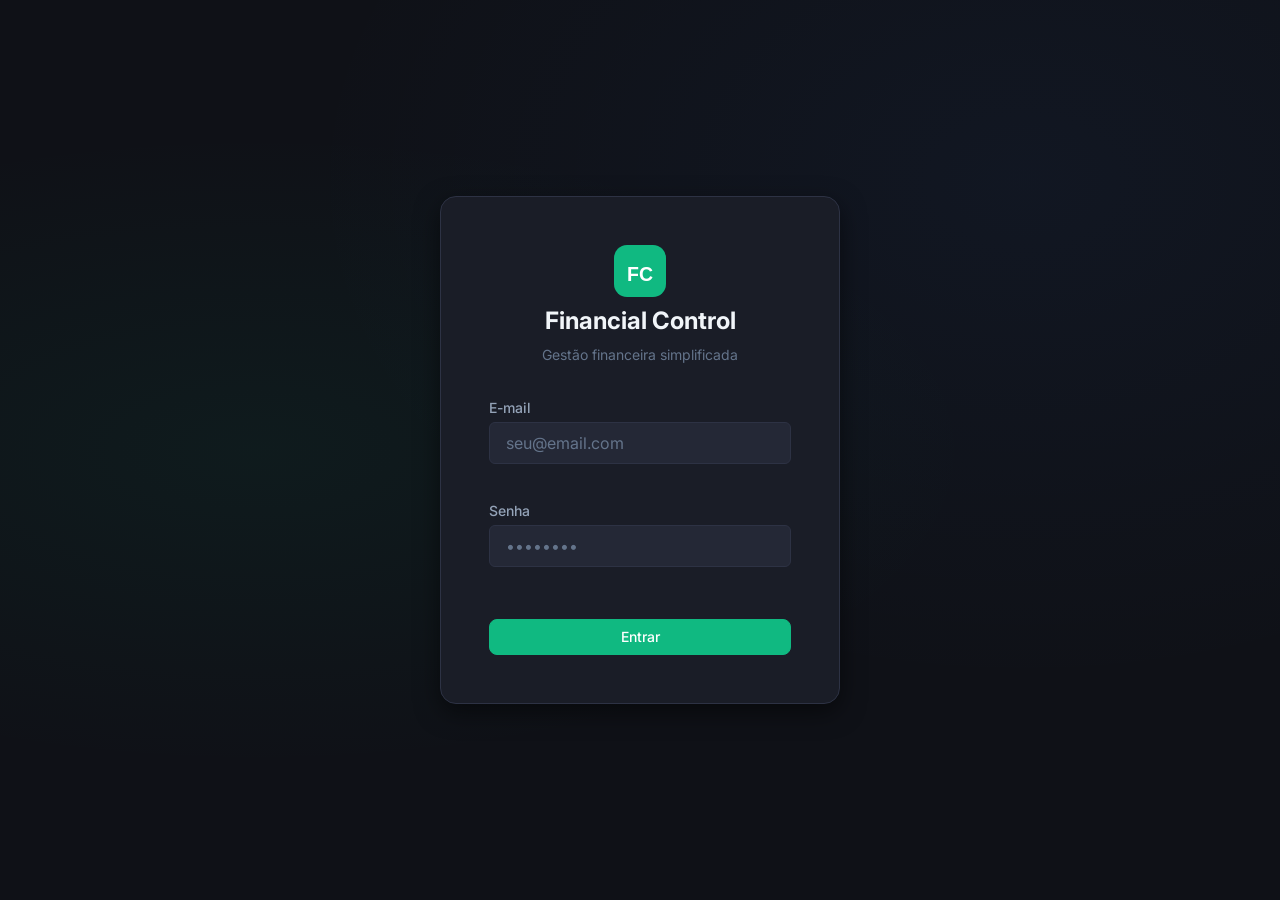
<file: index.html>
<!DOCTYPE html>
<html lang="pt-BR">
<head>
    <meta charset="UTF-8">
    <meta name="viewport" content="width=device-width, initial-scale=1.0">
    <title>Login — Financial Control</title>
        <link rel="icon" type="image/png" href="img/favicon.png">

    <link rel="preconnect" href="https://fonts.googleapis.com">
    <link rel="preconnect" href="https://fonts.gstatic.com" crossorigin>
    <link href="https://fonts.googleapis.com/css2?family=Inter:wght@400;500;600;700&display=swap" rel="stylesheet">
    <link rel="stylesheet" href="css/variables.css">
    <link rel="stylesheet" href="css/global.css">
    <link rel="stylesheet" href="css/components.css">
    <link rel="stylesheet" href="css/pages.css">
</head>
<body class="auth-body">
    <div class="auth-container">
        <div class="auth-card">
            <div class="auth-logo">
                <img src="assets/logo.svg" alt="FC" width="52" height="52">
                <h1 class="auth-title">Financial Control</h1>
                <p class="auth-subtitle">Gestão financeira simplificada</p>
            </div>

            <form id="loginForm" class="auth-form" novalidate>
                <div class="form-group">
                    <label class="form-label" for="email">E-mail</label>
                    <input class="form-input" type="email" id="email" name="email"
                        placeholder="seu@email.com" required autocomplete="email">
                    <span class="form-error" id="emailError"></span>
                </div>

                <div class="form-group">
                    <label class="form-label" for="senha">Senha</label>
                    <input class="form-input" type="password" id="senha" name="senha"
                        placeholder="••••••••" required autocomplete="current-password">
                    <span class="form-error" id="senhaError"></span>
                </div>

                <div class="form-error-general hidden" id="loginError"></div>

                <button type="submit" class="btn btn-primary btn-full mt-md" id="loginBtn">
                    <span class="btn-text">Entrar</span>
                    <span class="btn-spinner hidden">
                        <span class="spinner spinner-sm"></span>
                    </span>
                </button>
            </form>
        </div>
    </div>

    <div id="toastContainer" class="toast-container"></div>

    <script src="js/utils.js"></script>
    <script src="js/api.js"></script>
    <script src="js/auth.js"></script>
    <script>
        // Already logged in — skip to dashboard
        if (getToken()) window.location.href = 'dashboard.html';

        document.getElementById('loginForm').addEventListener('submit', async function(e) {
            e.preventDefault();

            const btn = document.getElementById('loginBtn');
            const loginError = document.getElementById('loginError');

            clearFormErrors();
            loginError.classList.add('hidden');

            const email = document.getElementById('email').value.trim();
            const senha = document.getElementById('senha').value;

            setButtonLoading(btn, true);

            try {
                const data = await api.post('/auth/login', { email, senha });
                localStorage.setItem('fc_token', data.token);
                window.location.href = 'dashboard.html';
            } catch (err) {
                if (err.fieldErrors && Array.isArray(err.fieldErrors)) {
                    err.fieldErrors.forEach(function(fe) {
                        const input = document.getElementById(fe.field);
                        const errEl = document.getElementById(fe.field + 'Error');
                        if (input) input.classList.add('input-error');
                        if (errEl) errEl.textContent = fe.message;
                    });
                } else {
                    loginError.textContent = err.message || err.erro || 'Credenciais inválidas. Verifique e-mail e senha.';
                    loginError.classList.remove('hidden');
                }
            } finally {
                setButtonLoading(btn, false);
            }
        });

        function clearFormErrors() {
            document.querySelectorAll('.form-error').forEach(function(el) { el.textContent = ''; });
            document.querySelectorAll('.form-input').forEach(function(el) { el.classList.remove('input-error'); });
        }

        function setButtonLoading(btn, loading) {
            btn.disabled = loading;
            btn.querySelector('.btn-text').classList.toggle('hidden', loading);
            btn.querySelector('.btn-spinner').classList.toggle('hidden', !loading);
        }
    </script>
</body>
</html>
</file>
<file: css/variables.css>
:root {
    /* Background hierarchy */
    --bg-primary: #0f1117;
    --bg-secondary: #1a1d27;
    --bg-tertiary: #242836;
    --bg-hover: #2d3244;

    /* Accent — verde-esmeralda */
    --accent: #10b981;
    --accent-hover: #059669;
    --accent-soft: rgba(16, 185, 129, 0.12);

    /* Semantic */
    --success: #10b981;
    --danger: #ef4444;
    --danger-soft: rgba(239, 68, 68, 0.12);
    --warning: #f59e0b;
    --warning-soft: rgba(245, 158, 11, 0.12);
    --info: #3b82f6;
    --info-soft: rgba(59, 130, 246, 0.12);
    --muted-soft: rgba(100, 116, 139, 0.15);

    /* Text */
    --text-primary: #f1f5f9;
    --text-secondary: #94a3b8;
    --text-muted: #64748b;

    /* Borders */
    --border: #2d3244;
    --border-focus: #10b981;

    /* Shadows */
    --shadow-sm: 0 1px 2px rgba(0,0,0,0.3);
    --shadow-md: 0 4px 12px rgba(0,0,0,0.4);
    --shadow-lg: 0 8px 24px rgba(0,0,0,0.5);

    /* Spacing */
    --space-xs: 4px;
    --space-sm: 8px;
    --space-md: 16px;
    --space-lg: 24px;
    --space-xl: 32px;
    --space-2xl: 48px;

    /* Typography */
    --font-family: 'Inter', -apple-system, BlinkMacSystemFont, 'Segoe UI', sans-serif;
    --font-mono: 'JetBrains Mono', 'Fira Code', 'Cascadia Code', monospace;
    --text-xs: 0.75rem;
    --text-sm: 0.875rem;
    --text-base: 1rem;
    --text-lg: 1.125rem;
    --text-xl: 1.25rem;
    --text-2xl: 1.5rem;
    --text-3xl: 2rem;

    /* Border radius */
    --radius-sm: 6px;
    --radius-md: 8px;
    --radius-lg: 12px;
    --radius-xl: 16px;
    --radius-full: 9999px;

    /* Transitions */
    --transition-fast: 150ms ease;
    --transition-base: 250ms ease;

    /* Layout */
    --sidebar-width: 260px;
    --topbar-height: 64px;
}
</file>
<file: css/global.css>
/* ===== RESET ===== */
*, *::before, *::after {
    box-sizing: border-box;
    margin: 0;
    padding: 0;
}

html {
    font-size: 16px;
    -webkit-text-size-adjust: 100%;
    scroll-behavior: smooth;
}

body {
    font-family: var(--font-family);
    background-color: var(--bg-primary);
    color: var(--text-primary);
    line-height: 1.5;
    min-height: 100vh;
    -webkit-font-smoothing: antialiased;
    -moz-osx-font-smoothing: grayscale;
}

/* ===== SCROLLBAR ===== */
::-webkit-scrollbar { width: 6px; height: 6px; }
::-webkit-scrollbar-track { background: var(--bg-primary); }
::-webkit-scrollbar-thumb { background: var(--border); border-radius: var(--radius-full); }
::-webkit-scrollbar-thumb:hover { background: var(--text-muted); }

/* ===== TYPOGRAPHY ===== */
h1, h2, h3, h4, h5, h6 {
    font-weight: 600;
    line-height: 1.3;
    color: var(--text-primary);
}

h1 { font-size: var(--text-3xl); }
h2 { font-size: var(--text-2xl); }
h3 { font-size: var(--text-xl); }
h4 { font-size: var(--text-lg); }

a {
    color: var(--accent);
    text-decoration: none;
    transition: color var(--transition-fast);
}
a:hover { color: var(--accent-hover); }

p { color: var(--text-secondary); }

/* ===== UTILITY CLASSES ===== */
.hidden { display: none !important; }
.invisible { visibility: hidden; }

.text-right { text-align: right; }
.text-center { text-align: center; }
.text-left { text-align: left; }

.font-mono { font-family: var(--font-mono); }
.font-medium { font-weight: 500; }
.font-semibold { font-weight: 600; }
.font-bold { font-weight: 700; }

.text-xs { font-size: var(--text-xs); }
.text-sm { font-size: var(--text-sm); }
.text-lg { font-size: var(--text-lg); }
.text-xl { font-size: var(--text-xl); }
.text-2xl { font-size: var(--text-2xl); }
.text-3xl { font-size: var(--text-3xl); }

.text-primary-color { color: var(--text-primary); }
.text-secondary-color { color: var(--text-secondary); }
.text-muted { color: var(--text-muted); }
.text-success { color: var(--success); }
.text-danger { color: var(--danger); }
.text-warning { color: var(--warning); }
.text-info { color: var(--info); }

/* Spacing */
.mt-xs { margin-top: var(--space-xs); }
.mt-sm { margin-top: var(--space-sm); }
.mt-md { margin-top: var(--space-md); }
.mt-lg { margin-top: var(--space-lg); }
.mt-xl { margin-top: var(--space-xl); }
.mb-xs { margin-bottom: var(--space-xs); }
.mb-sm { margin-bottom: var(--space-sm); }
.mb-md { margin-bottom: var(--space-md); }
.mb-lg { margin-bottom: var(--space-lg); }
.mb-xl { margin-bottom: var(--space-xl); }
.p-md { padding: var(--space-md); }
.p-lg { padding: var(--space-lg); }

/* Flex */
.flex { display: flex; }
.flex-col { flex-direction: column; }
.flex-wrap { flex-wrap: wrap; }
.flex-1 { flex: 1; }
.items-center { align-items: center; }
.items-start { align-items: flex-start; }
.justify-between { justify-content: space-between; }
.justify-end { justify-content: flex-end; }
.gap-xs { gap: var(--space-xs); }
.gap-sm { gap: var(--space-sm); }
.gap-md { gap: var(--space-md); }
.gap-lg { gap: var(--space-lg); }

/* Width */
.w-full { width: 100%; }

/* Screen reader only */
.sr-only {
    position: absolute;
    width: 1px;
    height: 1px;
    padding: 0;
    margin: -1px;
    overflow: hidden;
    clip: rect(0, 0, 0, 0);
    border: 0;
}

/* Divider */
.divider {
    height: 1px;
    background: var(--border);
    margin: var(--space-lg) 0;
}
</file>
<file: css/components.css>
/* ===== BUTTONS ===== */
.btn {
    display: inline-flex;
    align-items: center;
    justify-content: center;
    gap: var(--space-sm);
    padding: 10px var(--space-md);
    font-family: var(--font-family);
    font-size: var(--text-sm);
    font-weight: 500;
    line-height: 1;
    border: 1px solid transparent;
    border-radius: var(--radius-md);
    cursor: pointer;
    text-decoration: none;
    transition: background-color var(--transition-fast),
                border-color var(--transition-fast),
                box-shadow var(--transition-fast),
                opacity var(--transition-fast);
    white-space: nowrap;
    user-select: none;
}

.btn:disabled {
    opacity: 0.5;
    cursor: not-allowed;
    pointer-events: none;
}

.btn-primary {
    background-color: var(--accent);
    color: #fff;
    border-color: var(--accent);
}
.btn-primary:hover {
    background-color: var(--accent-hover);
    border-color: var(--accent-hover);
    color: #fff;
}

.btn-secondary {
    background-color: transparent;
    color: var(--text-secondary);
    border-color: var(--border);
}
.btn-secondary:hover {
    background-color: var(--bg-tertiary);
    color: var(--text-primary);
    border-color: var(--border);
}

.btn-danger {
    background-color: var(--danger);
    color: #fff;
    border-color: var(--danger);
}
.btn-danger:hover {
    background-color: #dc2626;
    border-color: #dc2626;
    color: #fff;
}

.btn-ghost {
    background-color: transparent;
    color: var(--text-secondary);
    border-color: transparent;
}
.btn-ghost:hover {
    background-color: var(--bg-tertiary);
    color: var(--text-primary);
}

.btn-success-outline {
    background-color: transparent;
    color: var(--success);
    border-color: var(--success);
}
.btn-success-outline:hover {
    background-color: var(--accent-soft);
    color: var(--success);
}

.btn-danger-outline {
    background-color: transparent;
    color: var(--danger);
    border-color: var(--danger);
}
.btn-danger-outline:hover {
    background-color: var(--danger-soft);
    color: var(--danger);
}

.btn-sm {
    padding: 6px 12px;
    font-size: var(--text-xs);
}

.btn-full {
    width: 100%;
}

.btn-icon {
    padding: 8px;
    line-height: 1;
}

/* ===== FORM CONTROLS ===== */
.form-group {
    display: flex;
    flex-direction: column;
    gap: var(--space-xs);
    margin-bottom: var(--space-md);
}

.form-label {
    font-size: var(--text-sm);
    font-weight: 500;
    color: var(--text-secondary);
}

.form-input,
.form-select,
.form-textarea {
    width: 100%;
    padding: 10px var(--space-md);
    background-color: var(--bg-tertiary);
    color: var(--text-primary);
    border: 1px solid var(--border);
    border-radius: var(--radius-sm);
    font-family: var(--font-family);
    font-size: var(--text-base);
    transition: border-color var(--transition-fast), box-shadow var(--transition-fast);
    outline: none;
    -webkit-appearance: none;
}

.form-input::placeholder,
.form-textarea::placeholder {
    color: var(--text-muted);
}

.form-input:focus,
.form-select:focus,
.form-textarea:focus {
    border-color: var(--border-focus);
    box-shadow: 0 0 0 3px var(--accent-soft);
}

.form-input.input-error,
.form-select.input-error,
.form-textarea.input-error {
    border-color: var(--danger);
    box-shadow: 0 0 0 3px var(--danger-soft);
}

.form-select {
    cursor: pointer;
    background-image: url("data:image/svg+xml,%3Csvg xmlns='http://www.w3.org/2000/svg' fill='none' viewBox='0 0 20 20'%3E%3Cpath stroke='%2364748b' stroke-linecap='round' stroke-linejoin='round' stroke-width='1.5' d='M6 8l4 4 4-4'/%3E%3C/svg%3E");
    background-repeat: no-repeat;
    background-position: right 12px center;
    background-size: 16px;
    padding-right: 36px;
}

.form-select option {
    background-color: var(--bg-tertiary);
    color: var(--text-primary);
}

.form-textarea {
    resize: vertical;
    min-height: 80px;
}

.form-error {
    font-size: var(--text-xs);
    color: var(--danger);
    min-height: 16px;
}

.form-hint {
    font-size: var(--text-xs);
    color: var(--text-muted);
}

.form-error-general {
    background-color: var(--danger-soft);
    color: var(--danger);
    border: 1px solid rgba(239,68,68,0.3);
    border-radius: var(--radius-sm);
    padding: var(--space-sm) var(--space-md);
    font-size: var(--text-sm);
    margin-top: var(--space-sm);
}

/* ===== CARDS ===== */
.card {
    background-color: var(--bg-secondary);
    border: 1px solid var(--border);
    border-radius: var(--radius-lg);
    box-shadow: var(--shadow-sm);
    transition: box-shadow var(--transition-fast);
}

.card:hover {
    box-shadow: var(--shadow-md);
}

.card-header {
    display: flex;
    align-items: center;
    justify-content: space-between;
    padding: var(--space-lg);
    border-bottom: 1px solid var(--border);
}

.card-header h3,
.card-header h4 {
    font-size: var(--text-base);
    font-weight: 600;
    color: var(--text-primary);
    margin: 0;
}

.card-body {
    padding: var(--space-lg);
}

.card-footer {
    padding: var(--space-md) var(--space-lg);
    border-top: 1px solid var(--border);
}

/* ===== STAT CARDS ===== */
.stat-card {
    background-color: var(--bg-secondary);
    border: 1px solid var(--border);
    border-radius: var(--radius-lg);
    padding: var(--space-lg);
    box-shadow: var(--shadow-sm);
    transition: box-shadow var(--transition-fast), transform var(--transition-fast);
}

.stat-card:hover {
    box-shadow: var(--shadow-md);
    transform: translateY(-1px);
}

.stat-label {
    font-size: var(--text-sm);
    font-weight: 500;
    color: var(--text-secondary);
    text-transform: uppercase;
    letter-spacing: 0.05em;
    margin-bottom: var(--space-sm);
}

.stat-value {
    font-size: var(--text-3xl);
    font-weight: 700;
    color: var(--text-primary);
    font-family: var(--font-mono);
    line-height: 1.1;
}

.stat-icon {
    width: 40px;
    height: 40px;
    border-radius: var(--radius-md);
    display: flex;
    align-items: center;
    justify-content: center;
    margin-bottom: var(--space-md);
}

.stat-icon-success { background-color: var(--accent-soft); color: var(--accent); }
.stat-icon-danger { background-color: var(--danger-soft); color: var(--danger); }
.stat-icon-info { background-color: var(--info-soft); color: var(--info); }

/* ===== SALDO CARD ===== */
.saldo-card {
    border-left: 4px solid var(--accent);
}
.saldo-card.devedor { border-left-color: var(--danger); }
.saldo-card.credor { border-left-color: var(--info); }
.saldo-card.quitado { border-left-color: var(--accent); }

.saldo-value {
    font-size: var(--text-2xl);
    font-weight: 700;
    font-family: var(--font-mono);
    margin: var(--space-sm) 0;
}

/* ===== BADGES ===== */
.badge {
    display: inline-flex;
    align-items: center;
    padding: 2px 10px;
    border-radius: var(--radius-full);
    font-size: var(--text-xs);
    font-weight: 600;
    letter-spacing: 0.03em;
    text-transform: uppercase;
    white-space: nowrap;
}

.badge-success {
    background-color: var(--accent-soft);
    color: var(--success);
}

.badge-danger {
    background-color: var(--danger-soft);
    color: var(--danger);
}

.badge-warning {
    background-color: var(--warning-soft);
    color: var(--warning);
}

.badge-info {
    background-color: var(--info-soft);
    color: var(--info);
}

.badge-muted {
    background-color: var(--muted-soft);
    color: var(--text-muted);
}

/* ===== TABLES ===== */
.table-wrapper {
    width: 100%;
    overflow-x: auto;
    -webkit-overflow-scrolling: touch;
}

.table {
    width: 100%;
    border-collapse: collapse;
    font-size: var(--text-sm);
}

.table thead th {
    padding: var(--space-sm) var(--space-md);
    text-align: left;
    font-size: var(--text-xs);
    font-weight: 600;
    color: var(--text-muted);
    text-transform: uppercase;
    letter-spacing: 0.07em;
    border-bottom: 1px solid var(--border);
    white-space: nowrap;
}

.table tbody td {
    padding: var(--space-md);
    color: var(--text-primary);
    border-bottom: 1px solid var(--border);
    vertical-align: middle;
}

.table tbody tr:last-child td {
    border-bottom: none;
}

.table tbody tr:nth-child(even) td {
    background-color: rgba(36,40,54,0.4);
}

.table tbody tr {
    transition: background-color var(--transition-fast);
}

.table tbody tr.clickable {
    cursor: pointer;
}

.table tbody tr.clickable:hover td {
    background-color: var(--bg-hover);
}

.table tbody tr.row-selected td {
    background-color: var(--accent-soft);
}

.table-empty {
    padding: var(--space-2xl) var(--space-lg);
    text-align: center;
    color: var(--text-muted);
    font-size: var(--text-sm);
}

/* ===== PAGINATION ===== */
.pagination {
    display: flex;
    align-items: center;
    justify-content: space-between;
    padding: var(--space-md) var(--space-lg);
    border-top: 1px solid var(--border);
    flex-wrap: wrap;
    gap: var(--space-sm);
}

.pagination-info {
    font-size: var(--text-sm);
    color: var(--text-muted);
}

.pagination-controls {
    display: flex;
    gap: var(--space-sm);
}

/* ===== MODALS ===== */
.modal-overlay {
    position: fixed;
    inset: 0;
    background-color: rgba(0, 0, 0, 0.6);
    backdrop-filter: blur(4px);
    -webkit-backdrop-filter: blur(4px);
    display: flex;
    align-items: center;
    justify-content: center;
    z-index: 1000;
    padding: var(--space-md);
    opacity: 0;
    transition: opacity var(--transition-base);
}

.modal-overlay.modal-overlay-visible {
    opacity: 1;
}

.modal {
    background-color: var(--bg-secondary);
    border: 1px solid var(--border);
    border-radius: var(--radius-xl);
    box-shadow: var(--shadow-lg);
    width: 100%;
    max-width: 520px;
    max-height: 90vh;
    display: flex;
    flex-direction: column;
    transform: translateY(12px);
    transition: transform var(--transition-base);
}

.modal-overlay.modal-overlay-visible .modal {
    transform: translateY(0);
}

.modal-lg {
    max-width: 680px;
}

.modal-header {
    display: flex;
    align-items: center;
    justify-content: space-between;
    padding: var(--space-lg);
    border-bottom: 1px solid var(--border);
    flex-shrink: 0;
}

.modal-title {
    font-size: var(--text-lg);
    font-weight: 600;
    color: var(--text-primary);
    margin: 0;
}

.modal-close {
    background: none;
    border: none;
    color: var(--text-muted);
    cursor: pointer;
    padding: 4px;
    border-radius: var(--radius-sm);
    display: flex;
    align-items: center;
    justify-content: center;
    transition: color var(--transition-fast), background-color var(--transition-fast);
}

.modal-close:hover {
    color: var(--text-primary);
    background-color: var(--bg-tertiary);
}

.modal-body {
    padding: var(--space-lg);
    overflow-y: auto;
    flex: 1;
}

.modal-footer {
    display: flex;
    align-items: center;
    justify-content: flex-end;
    gap: var(--space-sm);
    padding: var(--space-md) var(--space-lg);
    border-top: 1px solid var(--border);
    flex-shrink: 0;
}

/* ===== TOASTS ===== */
.toast-container {
    position: fixed;
    top: var(--space-lg);
    right: var(--space-lg);
    display: flex;
    flex-direction: column;
    gap: var(--space-sm);
    z-index: 2000;
    pointer-events: none;
}

.toast {
    display: flex;
    align-items: center;
    justify-content: space-between;
    gap: var(--space-md);
    padding: var(--space-md) var(--space-lg);
    background-color: var(--bg-secondary);
    border: 1px solid var(--border);
    border-radius: var(--radius-lg);
    box-shadow: var(--shadow-lg);
    font-size: var(--text-sm);
    max-width: 360px;
    pointer-events: all;
    transform: translateX(120%);
    transition: transform var(--transition-base), opacity var(--transition-base);
    opacity: 0;
}

.toast.toast-visible {
    transform: translateX(0);
    opacity: 1;
}

.toast-success { border-left: 3px solid var(--success); color: var(--text-primary); }
.toast-error { border-left: 3px solid var(--danger); color: var(--text-primary); }
.toast-warning { border-left: 3px solid var(--warning); color: var(--text-primary); }
.toast-info { border-left: 3px solid var(--info); color: var(--text-primary); }

.toast-close {
    background: none;
    border: none;
    color: var(--text-muted);
    cursor: pointer;
    font-size: 18px;
    line-height: 1;
    padding: 0 2px;
    flex-shrink: 0;
    transition: color var(--transition-fast);
}
.toast-close:hover { color: var(--text-primary); }

/* ===== SPINNER ===== */
.spinner {
    display: inline-block;
    border-radius: 50%;
    border: 2px solid rgba(255,255,255,0.2);
    border-top-color: currentColor;
    animation: spin 0.7s linear infinite;
}

.spinner-sm { width: 16px; height: 16px; border-width: 2px; }
.spinner-md { width: 24px; height: 24px; border-width: 2px; }
.spinner-lg { width: 40px; height: 40px; border-width: 3px; }

@keyframes spin {
    to { transform: rotate(360deg); }
}

.loading-center {
    display: flex;
    align-items: center;
    justify-content: center;
    padding: var(--space-2xl);
    color: var(--accent);
}

/* ===== SKELETON ===== */
@keyframes shimmer {
    0% { background-position: -400px 0; }
    100% { background-position: 400px 0; }
}

.skeleton {
    background: linear-gradient(90deg, var(--bg-tertiary) 25%, var(--bg-hover) 50%, var(--bg-tertiary) 75%);
    background-size: 800px 100%;
    animation: shimmer 1.5s infinite linear;
    border-radius: var(--radius-sm);
    height: 16px;
    display: block;
}

.skeleton-text { height: 14px; margin-bottom: 8px; }
.skeleton-title { height: 24px; width: 60%; margin-bottom: 16px; }
.skeleton-card {
    height: 120px;
    border-radius: var(--radius-lg);
}

/* ===== SECTION HEADER ===== */
.section-header {
    display: flex;
    align-items: center;
    justify-content: space-between;
    margin-bottom: var(--space-lg);
    flex-wrap: wrap;
    gap: var(--space-md);
}

.section-header h2,
.section-header h3 {
    margin: 0;
}

.section-actions {
    display: flex;
    align-items: center;
    gap: var(--space-sm);
    flex-wrap: wrap;
}

/* ===== SEARCH BOX ===== */
.search-box {
    position: relative;
    display: flex;
    align-items: center;
}

.search-box .search-icon {
    position: absolute;
    left: 10px;
    color: var(--text-muted);
    pointer-events: none;
}

.search-box .form-input {
    padding-left: 36px;
    width: 220px;
}

/* ===== ITEM LIST (for compra modals) ===== */
.item-list {
    display: flex;
    flex-direction: column;
    gap: var(--space-sm);
}

.item-row {
    display: grid;
    grid-template-columns: 1fr auto auto auto;
    gap: var(--space-sm);
    align-items: end;
}

.item-row-3 {
    grid-template-columns: 1fr auto auto auto;
}

@media (max-width: 480px) {
    .item-row {
        grid-template-columns: 1fr !important;
    }
}

.item-total {
    font-family: var(--font-mono);
    font-size: var(--text-sm);
    color: var(--text-secondary);
    padding: 10px 8px;
    min-width: 90px;
    text-align: right;
}

.add-item-row {
    margin-top: var(--space-sm);
}

.compra-total {
    display: flex;
    justify-content: flex-end;
    align-items: center;
    gap: var(--space-md);
    padding: var(--space-md) 0;
    border-top: 1px solid var(--border);
    font-weight: 600;
    font-family: var(--font-mono);
    font-size: var(--text-lg);
    color: var(--accent);
}

.mes-separador td {
    padding: var(--space-lg) var(--space-md) var(--space-sm);
    font-weight: 700;
    font-size: 1.15rem;
    color: var(--accent);
    background: #0d1117 !important;
    border-left: 4px solid var(--accent);
    border-bottom: 2px solid var(--accent);
    border-top: 8px solid transparent;
    letter-spacing: 0.05em;
}



/* ===== ACTION BAR ===== */
.action-bar {
    display: flex;
    align-items: center;
    gap: var(--space-sm);
    margin: var(--space-lg) 0;
    flex-wrap: wrap;
}

.action-bar .spacer {
    flex: 1;
}

/* ===== DETAIL GRID ===== */
.detail-grid {
    display: grid;
    grid-template-columns: 1fr 300px;
    gap: var(--space-lg);
    margin-bottom: var(--space-lg);
}

@media (max-width: 768px) {
    .detail-grid {
        grid-template-columns: 1fr;
    }
}

/* ===== INFO GRID ===== */
.info-grid {
    display: grid;
    grid-template-columns: 1fr 1fr;
    gap: var(--space-md);
}

@media (max-width: 480px) {
    .info-grid { grid-template-columns: 1fr; }
}

.info-item {}
.info-item-label {
    font-size: var(--text-xs);
    color: var(--text-muted);
    text-transform: uppercase;
    letter-spacing: 0.05em;
    margin-bottom: 2px;
}
.info-item-value {
    font-size: var(--text-sm);
    color: var(--text-primary);
    font-weight: 500;
}


.venda-mensal-header {
    display: flex;
    align-items: center;
    justify-content: center;
    gap: var(--space-lg);
    padding: var(--space-lg) var(--space-md);
    margin-bottom: var(--space-lg);
    background: rgba(255, 255, 255, 0.03);
    border: 1px solid var(--border);
    border-radius: var(--radius-md);
}

.venda-info {
    display: flex;
    flex-direction: column;
    align-items: center;
    gap: var(--space-xs);
    min-width: 200px;
}

.venda-mes {
    font-size: 0.85rem;
    color: var(--text-secondary);
    text-transform: uppercase;
    letter-spacing: 0.08em;
    font-weight: 600;
}

.venda-valor {
    font-size: 1.8rem;
    font-weight: 700;
    font-family: var(--font-mono, monospace);
    color: var(--accent);
}

.venda-label {
    font-size: 0.8rem;
    color: var(--text-secondary);
    opacity: 0.7;
}

.venda-nav-btn {
    background: transparent;
    border: 1px solid var(--border);
    color: var(--text-primary);
    font-size: 1.5rem;
    width: 40px;
    height: 40px;
    border-radius: var(--radius-sm);
    cursor: pointer;
    display: flex;
    align-items: center;
    justify-content: center;
    transition: all 0.2s;
}

.venda-nav-btn:hover:not(:disabled) {
    background: var(--accent);
    color: var(--bg-primary);
    border-color: var(--accent);
}

.venda-nav-btn:disabled {
    opacity: 0.3;
    cursor: not-allowed;
}
</file>
<file: css/pages.css>
/* ===== RESUMO DO DIA — navegação de data ===== */
.dia-nav {
    display: flex;
    align-items: center;
    gap: var(--space-sm);
}

.dia-nav h4 {
    font-size: var(--text-base);
    font-weight: 600;
    color: var(--text-primary);
    margin: 0;
    min-width: 240px;
    text-align: center;
}

.lancamentos-section-title {
    font-size: var(--text-xs);
    font-weight: 600;
    color: var(--text-muted);
    text-transform: uppercase;
    letter-spacing: 0.07em;
    margin-bottom: var(--space-sm);
}

/* ===== PESSOAL PAGE — resumo mensal ===== */
.resumo-pessoal-grid {
    display: grid;
    grid-template-columns: repeat(3, 1fr);
    gap: var(--space-md);
    margin-bottom: var(--space-lg);
}

@media (max-width: 640px) {
    .resumo-pessoal-grid {
        grid-template-columns: 1fr;
    }
}

/* ===== PESSOAL PAGE — inline form grid ===== */
.pessoal-form-grid {
    display: grid;
    grid-template-columns: 1fr 150px 170px auto;
    gap: var(--space-md);
    align-items: end;
}

@media (max-width: 860px) {
    .pessoal-form-grid {
        grid-template-columns: 1fr 1fr;
    }
    .pessoal-submit-btn {
        grid-column: 1 / -1;
    }
}

@media (max-width: 480px) {
    .pessoal-form-grid {
        grid-template-columns: 1fr;
    }
}

/* ===== AUTH PAGE (LOGIN) ===== */
.auth-body {
    display: flex;
    align-items: center;
    justify-content: center;
    min-height: 100vh;
    padding: var(--space-lg);
    background-color: var(--bg-primary);
    background-image:
        radial-gradient(ellipse at 20% 50%, rgba(16,185,129,0.06) 0%, transparent 50%),
        radial-gradient(ellipse at 80% 20%, rgba(59,130,246,0.05) 0%, transparent 50%);
}

.auth-container {
    width: 100%;
    max-width: 400px;
}

.auth-card {
    background-color: var(--bg-secondary);
    border: 1px solid var(--border);
    border-radius: var(--radius-xl);
    padding: var(--space-2xl);
    box-shadow: var(--shadow-lg);
}

.auth-logo {
    display: flex;
    flex-direction: column;
    align-items: center;
    margin-bottom: var(--space-xl);
    text-align: center;
    gap: var(--space-sm);
}

.auth-logo img {
    width: 52px;
    height: 52px;
}

.auth-title {
    font-size: var(--text-2xl);
    font-weight: 700;
    color: var(--text-primary);
    margin: 0;
}

.auth-subtitle {
    font-size: var(--text-sm);
    color: var(--text-muted);
    margin: 0;
}

.auth-form {
    display: flex;
    flex-direction: column;
}

/* ===== DASHBOARD PAGE ===== */
.dashboard-grid {
    display: grid;
    grid-template-columns: repeat(auto-fit, minmax(200px, 1fr));
    gap: var(--space-lg);
    margin-bottom: var(--space-xl);
}

.devedores-list {
    display: flex;
    flex-direction: column;
    gap: var(--space-sm);
}

.devedor-row {
    display: flex;
    align-items: center;
    justify-content: space-between;
    padding: var(--space-sm) var(--space-md);
    background-color: var(--bg-tertiary);
    border-radius: var(--radius-md);
    border: 1px solid var(--border);
    gap: var(--space-md);
}

.devedor-name {
    font-size: var(--text-sm);
    font-weight: 500;
    color: var(--text-primary);
    flex: 1;
    overflow: hidden;
    text-overflow: ellipsis;
    white-space: nowrap;
}

.devedor-saldo {
    font-family: var(--font-mono);
    font-size: var(--text-sm);
    font-weight: 600;
    color: var(--danger);
    flex-shrink: 0;
}

/* ===== VENDAS PAGE ===== */
.vendas-form-grid {
    display: grid;
    grid-template-columns: 1fr 1fr;
    gap: var(--space-md);
}

.vendas-form-footer {
    display: flex;
    align-items: center;
    justify-content: flex-end;
    gap: var(--space-lg);
    margin-top: var(--space-xl);
    padding-top: var(--space-lg);
    border-top: 1px solid var(--border);
}

.vendas-total {
    font-family: var(--font-mono);
    font-size: var(--text-xl);
    font-weight: 700;
    color: var(--accent);
}

@media (max-width: 640px) {
    .vendas-form-grid {
        grid-template-columns: 1fr;
    }
    .vendas-form-footer {
        flex-direction: column;
        align-items: stretch;
        text-align: center;
    }
}

/* ===== CLIENTES / FORNECEDORES PAGES ===== */
.back-btn-row {
    display: flex;
    align-items: center;
    gap: var(--space-md);
    margin-bottom: var(--space-lg);
}

.back-btn-row h3 {
    margin: 0;
}

/* ===== PRODUTOS PAGE ===== */
.estoque-card {
    border-left: 4px solid var(--info);
}

/* ===== RESPONSIVE TABLES ===== */
@media (max-width: 640px) {
    .table th:nth-child(3),
    .table td:nth-child(3) { display: none; }
}

@media (max-width: 480px) {
    .auth-card {
        padding: var(--space-lg);
    }

    .dashboard-grid {
        grid-template-columns: 1fr;
    }
}

/* ===== PAGE TRANSITIONS ===== */
.main-content > section {
    animation: fadeIn var(--transition-base) ease;
}

@keyframes fadeIn {
    from { opacity: 0; transform: translateY(8px); }
    to { opacity: 1; transform: translateY(0); }
}

/* ===== RESPONSIVE TABLES — hide less important cols on small screens ===== */
@media (max-width: 600px) {
    .table th:nth-child(3),
    .table td:nth-child(3) { display: none; }

    .section-header {
        flex-direction: column;
        align-items: flex-start;
    }

    .section-actions {
        width: 100%;
    }

    .search-box .form-input {
        width: 100%;
    }

    .section-actions .btn {
        width: 100%;
        justify-content: center;
    }
}

@media (max-width: 480px) {
    .action-bar {
        flex-wrap: wrap;
    }

    .action-bar .spacer {
        display: none;
    }

    .action-bar .btn {
        flex: 1;
        justify-content: center;
    }

    .modal {
        border-radius: var(--radius-lg);
    }

    .item-row {
        grid-template-columns: 1fr !important;
    }

    .item-total {
        text-align: left;
        padding: 0 0 var(--space-sm) 0;
    }

    .toast-container {
        right: var(--space-sm);
        left: var(--space-sm);
    }

    .toast {
        max-width: 100%;
    }
}

/* ===== FOCUS VISIBLE for accessibility ===== */
:focus-visible {
    outline: 2px solid var(--accent);
    outline-offset: 2px;
}

button:focus:not(:focus-visible),
a:focus:not(:focus-visible) {
    outline: none;
}

/* ===== PRINT ===== */
.venda-info {
    transition: opacity 0.15s;
}

.venda-info:hover {
    opacity: 0.75;
}

@media print {
    .sidebar, .topbar, .action-bar, .pagination, .btn { display: none !important; }
    .main-wrapper { margin-left: 0; }
    .card { box-shadow: none; border: 1px solid #ccc; }
}
</file>
<file: css/layout.css>
/* ===== APP LAYOUT ===== */
.app-layout {
    display: flex;
    min-height: 100vh;
}

/* ===== SIDEBAR ===== */
.sidebar {
    position: fixed;
    left: 0;
    top: 0;
    bottom: 0;
    width: var(--sidebar-width);
    background-color: var(--bg-secondary);
    border-right: 1px solid var(--border);
    display: flex;
    flex-direction: column;
    z-index: 200;
    overflow-y: auto;
    overflow-x: hidden;
    transition: transform var(--transition-base);
}

.sidebar-logo {
    display: flex;
    align-items: center;
    gap: var(--space-sm);
    padding: var(--space-lg);
    border-bottom: 1px solid var(--border);
    flex-shrink: 0;
    text-decoration: none;
}

.sidebar-logo-img {
    width: 36px;
    height: 36px;
    flex-shrink: 0;
}

.sidebar-brand {
    font-size: var(--text-base);
    font-weight: 700;
    color: var(--text-primary);
    white-space: nowrap;
}

.sidebar-nav {
    flex: 1;
    padding: var(--space-md) var(--space-sm);
    display: flex;
    flex-direction: column;
    gap: 2px;
}

.nav-item {
    display: flex;
    align-items: center;
    gap: var(--space-sm);
    padding: 10px var(--space-md);
    border-radius: var(--radius-md);
    font-size: var(--text-sm);
    font-weight: 500;
    color: var(--text-secondary);
    text-decoration: none;
    cursor: pointer;
    border: none;
    background: none;
    width: 100%;
    text-align: left;
    transition: background-color var(--transition-fast), color var(--transition-fast);
    position: relative;
}

.nav-item:hover {
    background-color: var(--bg-tertiary);
    color: var(--text-primary);
}

.nav-item.active {
    background-color: var(--accent-soft);
    color: var(--accent);
}

.nav-item.active::before {
    content: '';
    position: absolute;
    left: 0;
    top: 50%;
    transform: translateY(-50%);
    width: 3px;
    height: 20px;
    background-color: var(--accent);
    border-radius: 0 var(--radius-full) var(--radius-full) 0;
}

.nav-icon {
    width: 20px;
    height: 20px;
    flex-shrink: 0;
    opacity: 0.8;
}

.nav-item.active .nav-icon {
    opacity: 1;
}

.nav-section-label {
    font-size: var(--text-xs);
    font-weight: 600;
    color: var(--text-muted);
    text-transform: uppercase;
    letter-spacing: 0.08em;
    padding: var(--space-md) var(--space-md) var(--space-xs);
}

.sidebar-footer {
    padding: var(--space-md) var(--space-sm);
    border-top: 1px solid var(--border);
    flex-shrink: 0;
}

.nav-logout {
    color: var(--text-muted);
    width: 100%;
}

.nav-logout:hover {
    background-color: var(--danger-soft);
    color: var(--danger);
}

/* ===== SIDEBAR OVERLAY (mobile) ===== */
.sidebar-overlay {
    display: none;
    position: fixed;
    inset: 0;
    background-color: rgba(0,0,0,0.5);
    z-index: 199;
    backdrop-filter: blur(2px);
    -webkit-backdrop-filter: blur(2px);
}

.sidebar-overlay.active {
    display: block;
}

/* ===== MAIN WRAPPER ===== */
.main-wrapper {
    flex: 1;
    margin-left: var(--sidebar-width);
    display: flex;
    flex-direction: column;
    min-height: 100vh;
    min-width: 0;
}

/* ===== TOPBAR ===== */
.topbar {
    position: sticky;
    top: 0;
    height: var(--topbar-height);
    background-color: var(--bg-secondary);
    border-bottom: 1px solid var(--border);
    display: flex;
    align-items: center;
    gap: var(--space-md);
    padding: 0 var(--space-xl);
    z-index: 100;
    flex-shrink: 0;
}

.hamburger {
    display: none;
    background: none;
    border: none;
    color: var(--text-secondary);
    cursor: pointer;
    padding: 6px;
    border-radius: var(--radius-sm);
    transition: background-color var(--transition-fast), color var(--transition-fast);
    flex-shrink: 0;
}

.hamburger:hover {
    background-color: var(--bg-tertiary);
    color: var(--text-primary);
}

.topbar-info {
    flex: 1;
}

.page-title {
    font-size: var(--text-lg);
    font-weight: 600;
    color: var(--text-primary);
    margin: 0;
    line-height: 1.2;
}

.breadcrumb {
    display: flex;
    align-items: center;
    gap: 6px;
    font-size: var(--text-xs);
    color: var(--text-muted);
    margin-top: 2px;
}

.breadcrumb a {
    color: var(--text-muted);
    text-decoration: none;
    transition: color var(--transition-fast);
}

.breadcrumb a:hover {
    color: var(--accent);
}

.topbar-actions {
    display: flex;
    align-items: center;
    gap: var(--space-sm);
    flex-shrink: 0;
}

/* ===== MAIN CONTENT ===== */
.main-content {
    flex: 1;
    padding: var(--space-xl);
    overflow: auto;
}

/* ===== RESPONSIVE ===== */
@media (max-width: 768px) {
    .sidebar {
        transform: translateX(-100%);
    }

    .sidebar.sidebar-open {
        transform: translateX(0);
    }

    .main-wrapper {
        margin-left: 0;
    }

    .hamburger {
        display: flex;
    }

    .topbar {
        padding: 0 var(--space-md);
    }

    .main-content {
        padding: var(--space-md);
    }
}

@media (max-width: 480px) {
    :root {
        --sidebar-width: 240px;
    }

    .main-content {
        padding: var(--space-sm);
    }
}
</file>
